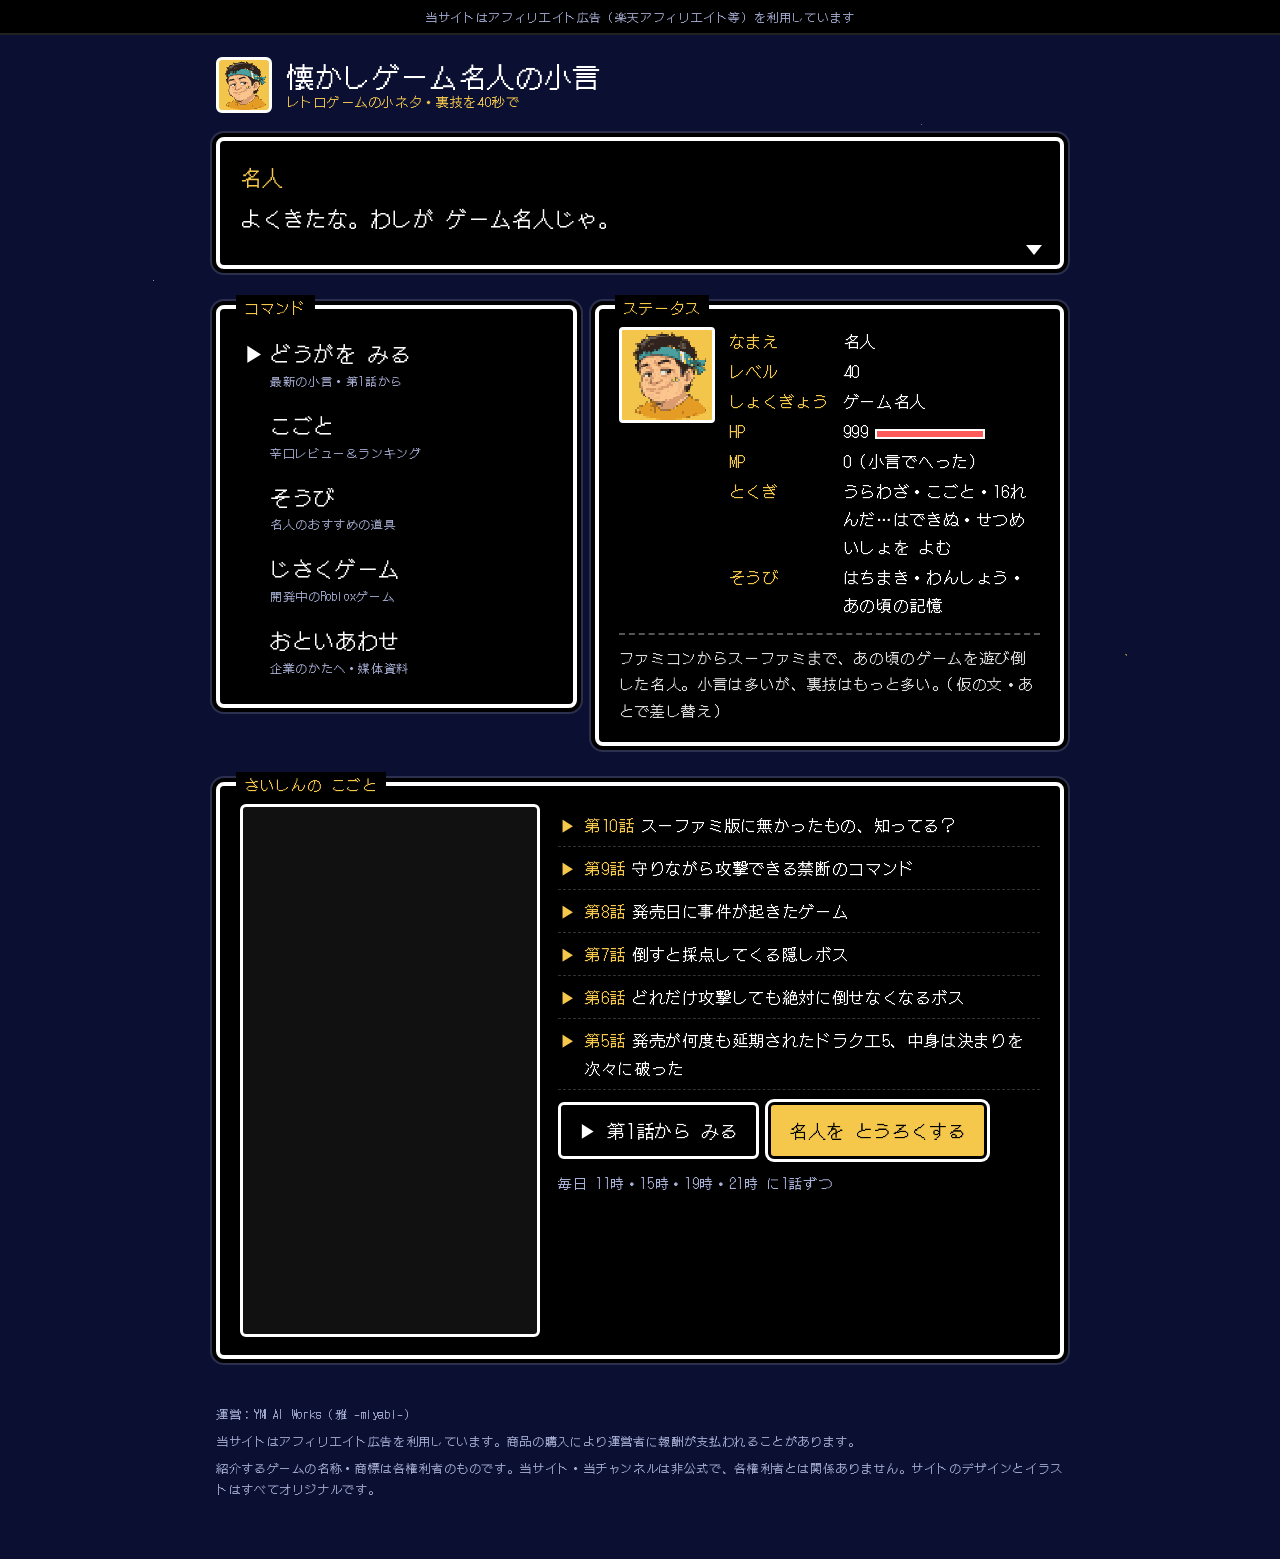
<file: index.html>
<!doctype html>
<html lang="ja">
<head>
<meta charset="utf-8">
<meta name="viewport" content="width=device-width, initial-scale=1">
<title>懐かしゲーム名人の小言｜レトロゲームの小ネタ・裏技を40秒で</title>
<meta name="description" content="懐かしゲームの小ネタ・裏技・豆知識を、名人が40秒で小言するYouTubeショートのチャンネル。毎日11時・15時・19時・21時に1話ずつ。レビュー・おすすめの道具・自作ゲームも。">
<link rel="canonical" href="https://ymaiworks-ctrl.github.io/meijin/">
<meta property="og:type" content="website">
<meta property="og:site_name" content="懐かしゲーム名人の小言">
<meta property="og:title" content="懐かしゲーム名人の小言">
<meta property="og:description" content="あの頃のゲームの小ネタ・裏技を、名人が40秒で。毎日4話。">
<meta property="og:url" content="https://ymaiworks-ctrl.github.io/meijin/">
<meta property="og:image" content="https://ymaiworks-ctrl.github.io/meijin/assets/ogp.jpg">
<meta name="twitter:card" content="summary_large_image">
<link rel="icon" href="assets/meijin_dot.png">
<link rel="manifest" href="manifest.webmanifest">
<meta name="theme-color" content="#0b1033">
<link rel="apple-touch-icon" href="assets/icon-192.png">
<link rel="preconnect" href="https://fonts.googleapis.com"><link rel="preconnect" href="https://fonts.gstatic.com" crossorigin>
<link href="https://fonts.googleapis.com/css2?family=DotGothic16&display=swap" rel="stylesheet">
<link rel="stylesheet" href="assets/css/rpg.css">
</head>
<body>
<div class="pr">当サイトはアフィリエイト広告（楽天アフィリエイト等）を利用しています</div>

<header class="top"><div class="wrap">
  <a class="logo" href="./"><img class="dot" src="assets/meijin_dot.png" alt="" width="56" height="56"><b>懐かしゲーム名人の小言<small>レトロゲームの小ネタ・裏技を40秒で</small></b></a>
</div></header>

<main class="wrap">
  <!-- 名人のセリフ（1文字ずつ・タップで次へ） -->
  <div class="win msg" id="msg" tabindex="0" role="button" aria-label="名人のセリフ。タップで次へ">
    <span class="who">名人</span>
    <p class="text" aria-live="polite">よくきたな。わしが ゲーム名人じゃ。</p>
    <span class="next" aria-hidden="true"></span>
  </div>

  <div class="duo">
    <!-- コマンド -->
    <nav class="win cmd" id="cmd" aria-label="メニュー">
      <span class="win-title">コマンド</span>
      <ul>
        <li><a href="#latest">どうがを みる<small>最新の小言・第1話から</small></a></li>
        <li><a href="review.html">こごと<small>辛口レビュー＆ランキング</small></a></li>
        <li><a href="soubi.html">そうび<small>名人のおすすめの道具</small></a></li>
        <li><a href="games.html">じさくゲーム<small>開発中のRobloxゲーム</small></a></li>
        <li><a href="contact.html">おといあわせ<small>企業のかたへ・媒体資料</small></a></li>
      </ul>
    </nav>

    <!-- ステータス -->
    <section class="win" aria-label="名人のステータス">
      <span class="win-title">ステータス</span>
      <div class="stat">
        <img class="dot" src="assets/meijin_dot.png" alt="名人" width="96" height="96">
        <dl id="status">
          <dt>なまえ</dt><dd>名人</dd>
          <dt>レベル</dt><dd>40</dd>
          <dt>しょくぎょう</dt><dd>ゲーム名人</dd>
        </dl>
        <p class="intro" id="intro"></p>
      </div>
    </section>
  </div>

  <!-- 最新の小言 -->
  <section class="win" id="latest" aria-label="最新の小言">
    <span class="win-title">さいしんの こごと</span>
    <div class="latest">
      <div class="player" id="player"></div>
      <div>
        <ul class="eplist" id="eplist"><li>よみこみちゅう…</li></ul>
        <a class="btn" id="allplay" href="https://www.youtube.com/@meijin_kogoto/shorts" target="_blank" rel="noopener">▶ 第1話から みる</a>
        <a class="btn gold" id="sub" href="https://www.youtube.com/@meijin_kogoto?sub_confirmation=1" target="_blank" rel="noopener">名人を とうろくする</a>
        <p style="margin-top:12px;color:var(--dim);font-size:14px">毎日 <span id="sched">11時・15時・19時・21時</span> に1話ずつ</p>
      </div>
    </div>
  </section>
</main>

<footer><div class="wrap">
  <p>運営：YM AI Works（雅 -miyabi-）</p>
  <p>当サイトはアフィリエイト広告を利用しています。商品の購入により運営者に報酬が支払われることがあります。</p>
  <p>紹介するゲームの名称・商標は各権利者のものです。当サイト・当チャンネルは非公式で、各権利者とは関係ありません。サイトのデザインとイラストはすべてオリジナルです。</p>
</div></footer>

<script src="assets/js/rpg.js"></script>
<script>
(async () => {
  const site = await RPG.json("data/site.json");
  RPG.typewriter(document.getElementById("msg"), site.messages);
  RPG.commandMenu(document.getElementById("cmd"));

  const s = site.status;
  document.getElementById("status").innerHTML = [
    ["なまえ", RPG.esc(s.name)], ["レベル", s.level], ["しょくぎょう", RPG.esc(s.job)],
    ["HP", RPG.esc(s.hp) + '<span class="bar" aria-hidden="true"></span>'], ["MP", RPG.esc(s.mp)],
    ["とくぎ", s.skills.map(RPG.esc).join("・")], ["そうび", s.equip.map(RPG.esc).join("・")],
  ].map(([k, v]) => `<dt>${k}</dt><dd>${v}</dd>`).join("");
  document.getElementById("intro").textContent = site.intro;
  document.getElementById("sched").textContent = site.schedule.join("・");

  try {
    const v = await RPG.json("data/videos.json");
    const eps = v.videos;
    const all = v.playlists.find((p) => p.title.includes("全話"));
    if (all) document.getElementById("allplay").href = "https://www.youtube.com/playlist?list=" + all.id;
    if (eps.length) {
      const id = eps[0].id;
      document.getElementById("player").innerHTML =
        `<iframe src="https://www.youtube.com/embed/${RPG.esc(id)}" title="${RPG.esc(eps[0].title)}" loading="lazy"
           referrerpolicy="strict-origin-when-cross-origin" allow="accelerometer; autoplay; encrypted-media; gyroscope; picture-in-picture" allowfullscreen></iframe>`;
    }
    document.getElementById("eplist").innerHTML = eps.slice(0, 6).map((e) =>
      `<li><a href="https://www.youtube.com/shorts/${RPG.esc(e.id)}" target="_blank" rel="noopener"><span>第${e.ep}話</span>${RPG.esc(e.title.split("【")[0])}</a></li>`).join("");
  } catch (e) {
    document.getElementById("eplist").innerHTML = '<li>どうがの よみこみに しっぱいした。</li>';
  }
})();
</script>
<script>if ("serviceWorker" in navigator) navigator.serviceWorker.register("sw.js");</script>
</body>
</html>
</file>
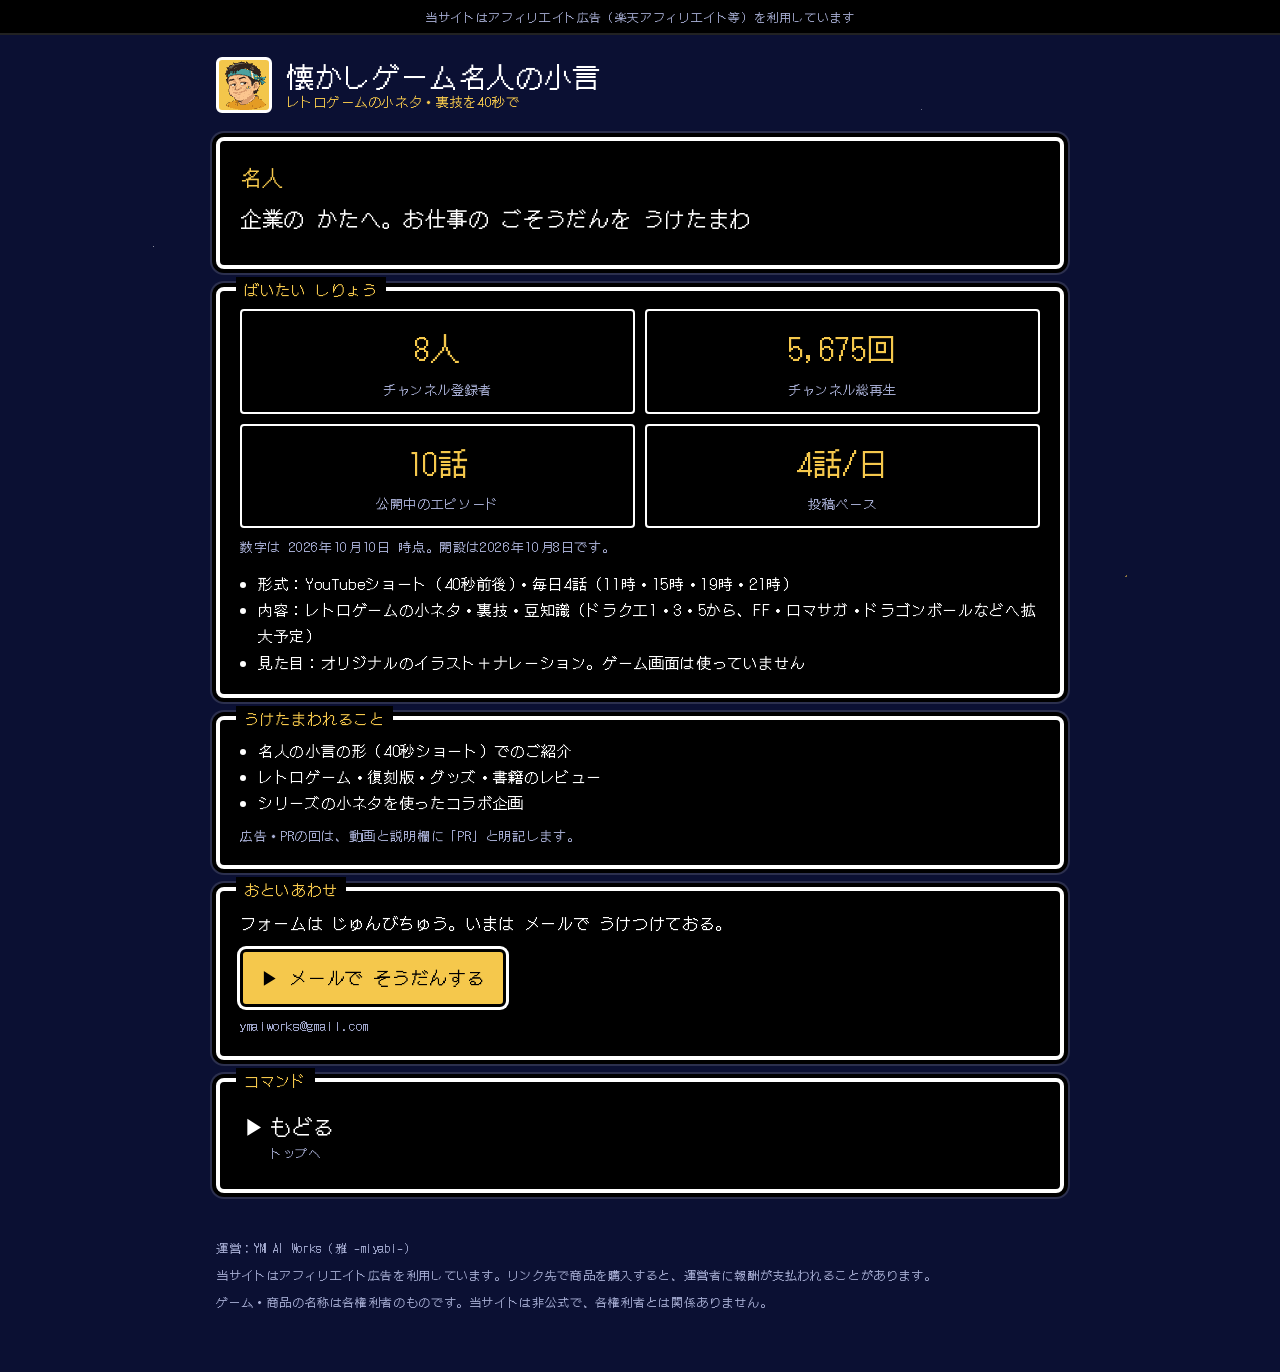
<file: contact.html>
<!doctype html>
<html lang="ja">
<head>
<meta charset="utf-8">
<meta name="viewport" content="width=device-width, initial-scale=1">
<title>おといあわせ（企業のかたへ）｜懐かしゲーム名人の小言</title>
<meta name="description" content="企業案件・コラボのご相談。媒体資料つき。">
<link rel="canonical" href="https://ymaiworks-ctrl.github.io/meijin/contact.html">
<meta property="og:type" content="website">
<meta property="og:site_name" content="懐かしゲーム名人の小言">
<meta property="og:title" content="おといあわせ（企業のかたへ）｜懐かしゲーム名人の小言">
<meta property="og:description" content="あの頃のゲームの小ネタ・裏技を、名人が40秒で。毎日4話。">
<meta property="og:url" content="https://ymaiworks-ctrl.github.io/meijin/contact.html">
<meta property="og:image" content="https://ymaiworks-ctrl.github.io/meijin/assets/ogp.jpg">
<meta name="twitter:card" content="summary_large_image">
<link rel="icon" href="assets/meijin_dot.png">
<link rel="manifest" href="manifest.webmanifest">
<meta name="theme-color" content="#0b1033">
<link rel="apple-touch-icon" href="assets/icon-192.png">
<link rel="preconnect" href="https://fonts.googleapis.com"><link rel="preconnect" href="https://fonts.gstatic.com" crossorigin>
<link href="https://fonts.googleapis.com/css2?family=DotGothic16&display=swap" rel="stylesheet">
<link rel="stylesheet" href="assets/css/rpg.css">
</head>
<body>
<div class="pr">当サイトはアフィリエイト広告（楽天アフィリエイト等）を利用しています</div>

<header class="top"><div class="wrap">
  <a class="logo" href="./"><img class="dot" src="assets/meijin_dot.png" alt="" width="56" height="56"><b>懐かしゲーム名人の小言<small>レトロゲームの小ネタ・裏技を40秒で</small></b></a>
</div></header>

<main class="wrap">
  <div class="win msg" id="msg" tabindex="0" role="button"><span class="who">名人</span><p class="text" aria-live="polite">企業の かたへ。お仕事の ごそうだんを うけたまわる。</p><span class="next" aria-hidden="true"></span></div>

  <section class="win"><span class="win-title">ばいたい しりょう</span>
    <div class="kpi" id="kpi"></div>
    <p class="note" id="asof"></p>
    <ul style="margin:12px 0 0 1.2em;font-size:15px">
      <li>形式：YouTubeショート（40秒前後）・毎日4話（11時・15時・19時・21時）</li>
      <li>内容：レトロゲームの小ネタ・裏技・豆知識（ドラクエ1・3・5から、FF・ロマサガ・ドラゴンボールなどへ拡大予定）</li>
      <li>見た目：オリジナルのイラスト＋ナレーション。ゲーム画面は使っていません</li>
    </ul>
  </section>

  <section class="win"><span class="win-title">うけたまわれること</span>
    <ul style="margin-left:1.2em;font-size:15px">
      <li>名人の小言の形（40秒ショート）でのご紹介</li>
      <li>レトロゲーム・復刻版・グッズ・書籍のレビュー</li>
      <li>シリーズの小ネタを使ったコラボ企画</li>
    </ul>
    <p class="note">広告・PRの回は、動画と説明欄に「PR」と明記します。</p>
  </section>

  <section class="win" id="formbox"><span class="win-title">おといあわせ</span><div id="form"></div></section>

  <nav class="win cmd" id="cmd"><span class="win-title">コマンド</span><ul>
    <li><a href="./">もどる<small>トップへ</small></a></li>
  </ul></nav>
</main>

<footer><div class="wrap">
  <p>運営：YM AI Works（雅 -miyabi-）</p>
  <p>当サイトはアフィリエイト広告を利用しています。リンク先で商品を購入すると、運営者に報酬が支払われることがあります。</p>
  <p>ゲーム・商品の名称は各権利者のものです。当サイトは非公式で、各権利者とは関係ありません。</p>
</div></footer>

<script src="assets/js/rpg.js"></script>
<script>
(async () => {
  RPG.typewriter(document.getElementById("msg"), ["企業の かたへ。お仕事の ごそうだんを うけたまわる。", "まずは したの フォームか メールで、かるく 声をかけてくれ。"]);
  RPG.commandMenu(document.getElementById("cmd"));
  const site = await RPG.json("data/site.json");
  const v = await RPG.json("data/videos.json").catch(() => null);
  if (v?.stats) {
    const n = (x) => Number(x).toLocaleString("ja-JP");
    document.getElementById("kpi").innerHTML = [
      [n(v.stats.subscribers) + "人", "チャンネル登録者"], [n(v.stats.views) + "回", "チャンネル総再生"],
      [n(v.stats.episodes) + "話", "公開中のエピソード"], ["4話/日", "投稿ペース"],
    ].map(([b, s]) => `<div><b>${b}</b><span>${s}</span></div>`).join("");
    const d = new Date(v.fetchedAt);
    document.getElementById("asof").textContent = `数字は ${d.getFullYear()}年${d.getMonth() + 1}月${d.getDate()}日 時点。開設は2026年10月8日です。`;
  }
  const box = document.getElementById("form");
  if (site.formEmbedUrl) {
    box.innerHTML = `<iframe class="form-frame" src="${RPG.esc(site.formEmbedUrl)}" title="お問い合わせフォーム" loading="lazy"></iframe>`;
  } else {
    const subject = encodeURIComponent("【名人の小言】お仕事のご相談");
    const body = encodeURIComponent(["会社名：", "ご担当者：", "ご相談の内容：", "ご予算・時期（分かれば）：", ""].join(String.fromCharCode(10)));
    box.innerHTML = `<p>フォームは じゅんびちゅう。いまは メールで うけつけておる。</p>
      <a class="btn gold" href="mailto:${RPG.esc(site.contactEmail)}?subject=${subject}&body=${body}">▶ メールで そうだんする</a>
      <p class="note">${RPG.esc(site.contactEmail)}</p>`;
  }
})();
</script>
<script>if ("serviceWorker" in navigator) navigator.serviceWorker.register("sw.js");</script>
</body>
</html>
</file>
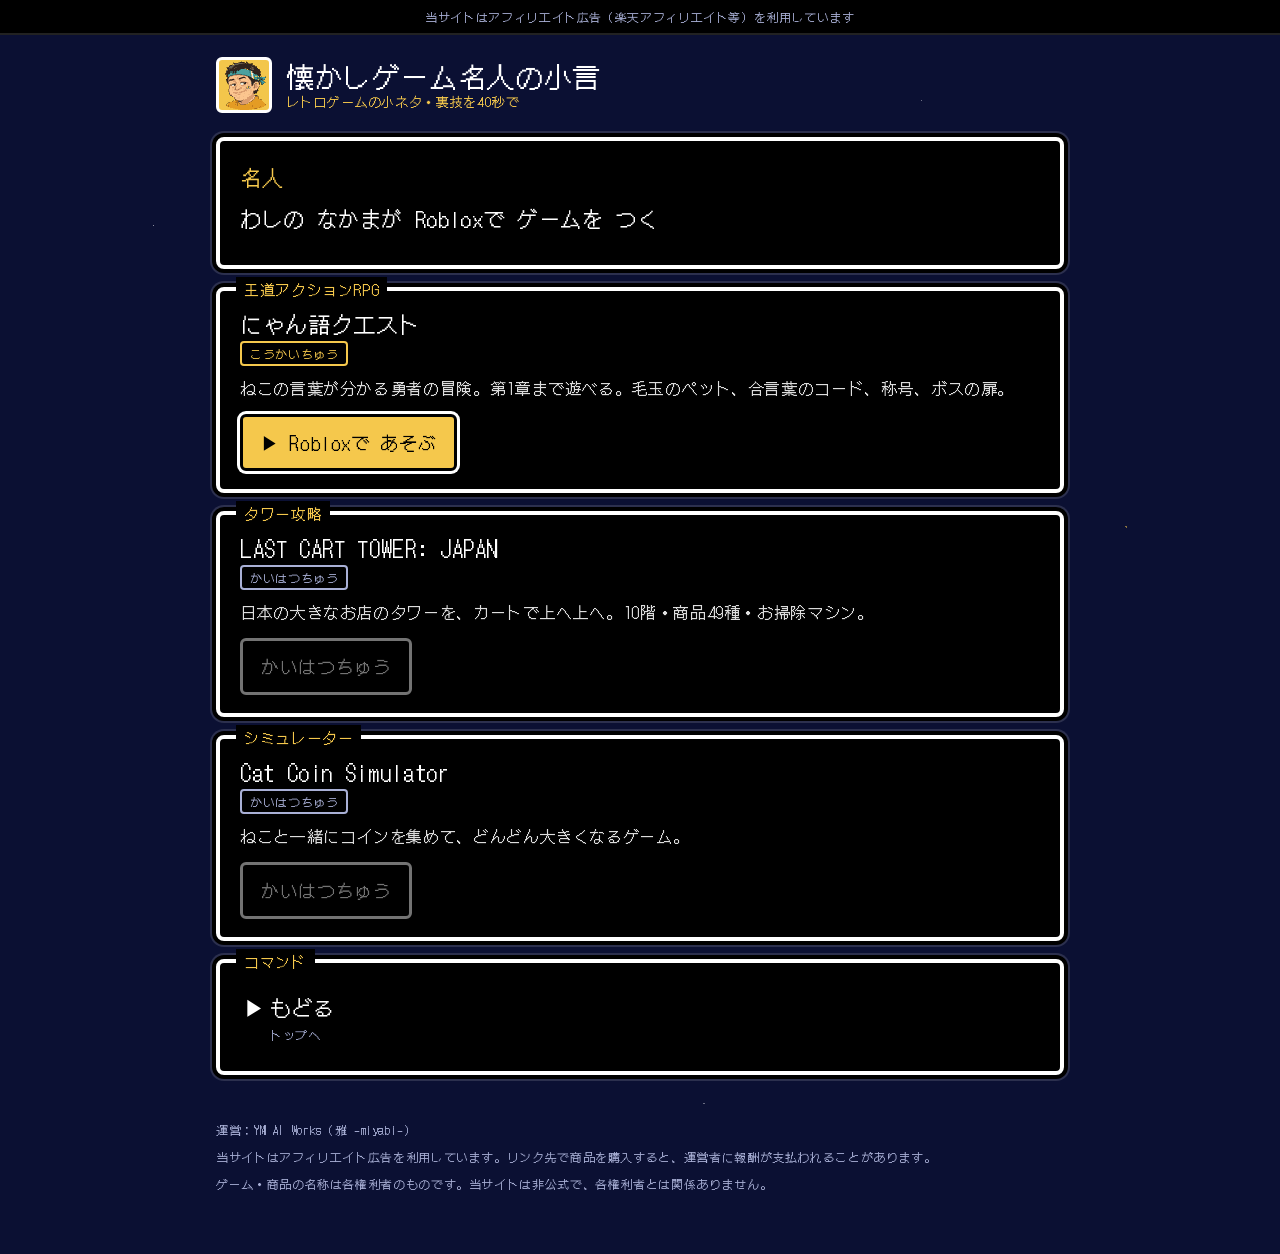
<file: games.html>
<!doctype html>
<html lang="ja">
<head>
<meta charset="utf-8">
<meta name="viewport" content="width=device-width, initial-scale=1">
<title>じさくゲーム｜懐かしゲーム名人の小言</title>
<meta name="description" content="YM AI Works が開発中の Roblox ゲームの紹介。">
<link rel="canonical" href="https://ymaiworks-ctrl.github.io/meijin/games.html">
<meta property="og:type" content="website">
<meta property="og:site_name" content="懐かしゲーム名人の小言">
<meta property="og:title" content="じさくゲーム｜懐かしゲーム名人の小言">
<meta property="og:description" content="あの頃のゲームの小ネタ・裏技を、名人が40秒で。毎日4話。">
<meta property="og:url" content="https://ymaiworks-ctrl.github.io/meijin/games.html">
<meta property="og:image" content="https://ymaiworks-ctrl.github.io/meijin/assets/ogp.jpg">
<meta name="twitter:card" content="summary_large_image">
<link rel="icon" href="assets/meijin_dot.png">
<link rel="manifest" href="manifest.webmanifest">
<meta name="theme-color" content="#0b1033">
<link rel="apple-touch-icon" href="assets/icon-192.png">
<link rel="preconnect" href="https://fonts.googleapis.com"><link rel="preconnect" href="https://fonts.gstatic.com" crossorigin>
<link href="https://fonts.googleapis.com/css2?family=DotGothic16&display=swap" rel="stylesheet">
<link rel="stylesheet" href="assets/css/rpg.css">
</head>
<body>
<div class="pr">当サイトはアフィリエイト広告（楽天アフィリエイト等）を利用しています</div>

<header class="top"><div class="wrap">
  <a class="logo" href="./"><img class="dot" src="assets/meijin_dot.png" alt="" width="56" height="56"><b>懐かしゲーム名人の小言<small>レトロゲームの小ネタ・裏技を40秒で</small></b></a>
</div></header>

<main class="wrap">
  <div class="win msg" id="msg" tabindex="0" role="button"><span class="who">名人</span><p class="text" aria-live="polite">わしの なかまが Robloxで ゲームを つくっておる。</p><span class="next" aria-hidden="true"></span></div>
  <div id="games"></div>
  <nav class="win cmd" id="cmd"><span class="win-title">コマンド</span><ul>
    <li><a href="./">もどる<small>トップへ</small></a></li>
  </ul></nav>
</main>

<footer><div class="wrap">
  <p>運営：YM AI Works（雅 -miyabi-）</p>
  <p>当サイトはアフィリエイト広告を利用しています。リンク先で商品を購入すると、運営者に報酬が支払われることがあります。</p>
  <p>ゲーム・商品の名称は各権利者のものです。当サイトは非公式で、各権利者とは関係ありません。</p>
</div></footer>

<script src="assets/js/rpg.js"></script>
<script>
(async () => {
  RPG.typewriter(document.getElementById("msg"), ["わしの なかまが Robloxで ゲームを つくっておる。", "あそべるものから ためしてみてくれ。"]);
  RPG.commandMenu(document.getElementById("cmd"));
  const { games } = await RPG.json("data/games.json");
  document.getElementById("games").innerHTML = games.map((g) => `<section class="win" id="${RPG.esc(g.id)}"><span class="win-title">${RPG.esc(g.genre)}</span>
    <h2 style="font-size:22px">${RPG.esc(g.title)}</h2>
    <p><span class="tag ${g.url ? "" : "dev"}">${RPG.esc(g.state)}</span></p>
    <p style="margin-top:8px;color:#ddd">${RPG.esc(g.about)}</p>
    ${g.url ? `<a class="btn gold" href="${RPG.esc(g.url)}" target="_blank" rel="noopener">▶ Robloxで あそぶ</a>` : `<a class="btn" aria-disabled="true">かいはつちゅう</a>`}
  </section>`).join("");
})();
</script>
<script>if ("serviceWorker" in navigator) navigator.serviceWorker.register("sw.js");</script>
</body>
</html>
</file>
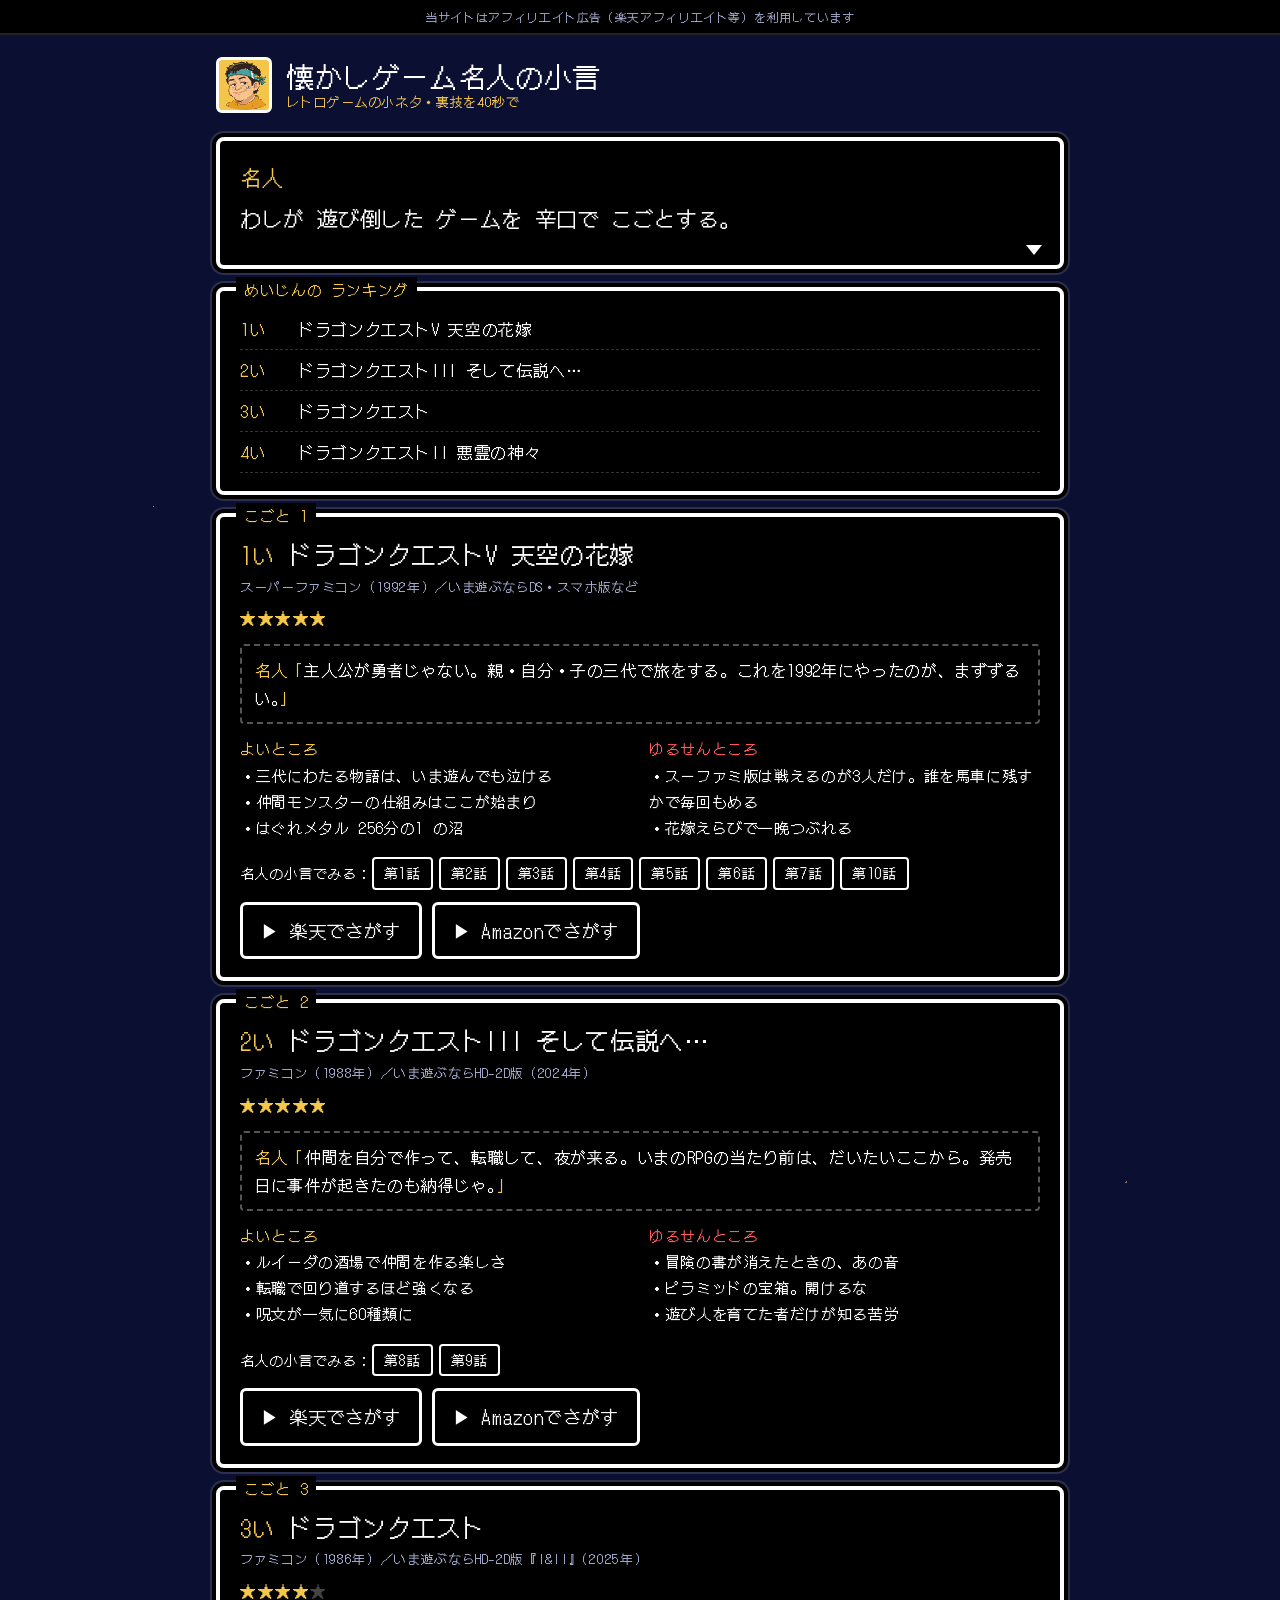
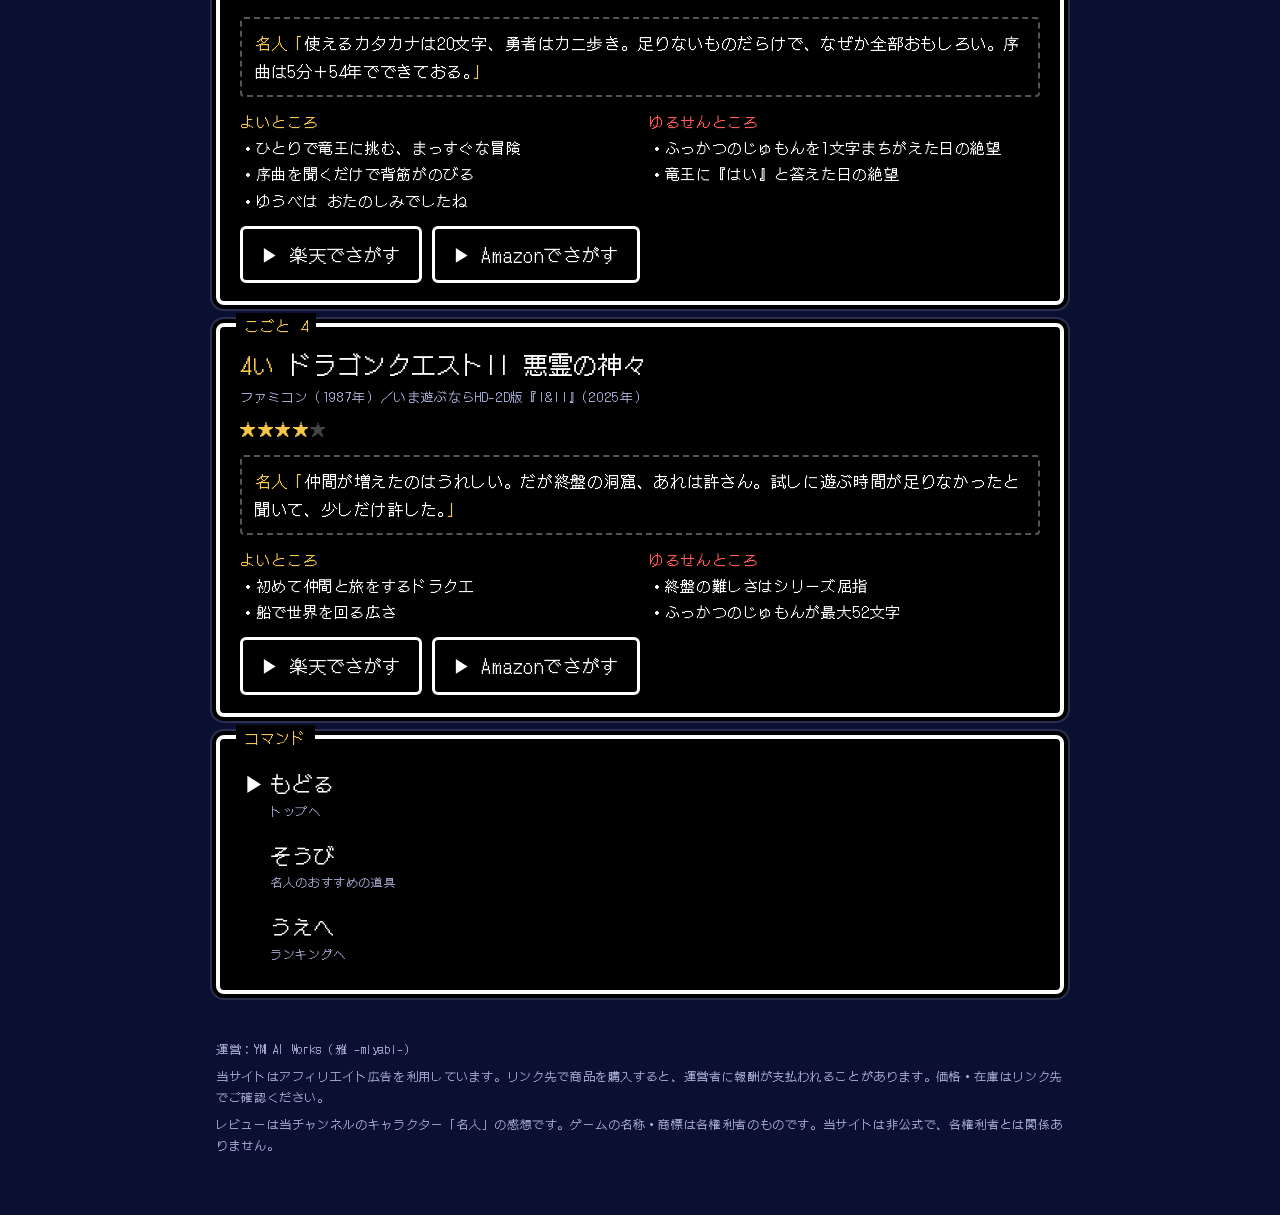
<file: review.html>
<!doctype html>
<html lang="ja">
<head>
<meta charset="utf-8">
<meta name="viewport" content="width=device-width, initial-scale=1">
<title>こごと（レビュー＆ランキング）｜懐かしゲーム名人の小言</title>
<meta name="description" content="懐かしゲームを名人が辛口でレビュー。ランキングつき。">
<link rel="canonical" href="https://ymaiworks-ctrl.github.io/meijin/review.html">
<meta property="og:type" content="website">
<meta property="og:site_name" content="懐かしゲーム名人の小言">
<meta property="og:title" content="こごと（レビュー＆ランキング）｜懐かしゲーム名人の小言">
<meta property="og:description" content="あの頃のゲームの小ネタ・裏技を、名人が40秒で。毎日4話。">
<meta property="og:url" content="https://ymaiworks-ctrl.github.io/meijin/review.html">
<meta property="og:image" content="https://ymaiworks-ctrl.github.io/meijin/assets/ogp.jpg">
<meta name="twitter:card" content="summary_large_image">
<link rel="icon" href="assets/meijin_dot.png">
<link rel="manifest" href="manifest.webmanifest">
<meta name="theme-color" content="#0b1033">
<link rel="apple-touch-icon" href="assets/icon-192.png">
<link rel="preconnect" href="https://fonts.googleapis.com"><link rel="preconnect" href="https://fonts.gstatic.com" crossorigin>
<link href="https://fonts.googleapis.com/css2?family=DotGothic16&display=swap" rel="stylesheet">
<link rel="stylesheet" href="assets/css/rpg.css">
</head>
<body>
<div class="pr">当サイトはアフィリエイト広告（楽天アフィリエイト等）を利用しています</div>

<header class="top"><div class="wrap">
  <a class="logo" href="./"><img class="dot" src="assets/meijin_dot.png" alt="" width="56" height="56"><b>懐かしゲーム名人の小言<small>レトロゲームの小ネタ・裏技を40秒で</small></b></a>
</div></header>

<main class="wrap">
  <div class="win msg" id="msg" tabindex="0" role="button" aria-label="名人のセリフ。タップで次へ">
    <span class="who">名人</span><p class="text" aria-live="polite">わしが 遊び倒した ゲームを 辛口で こごとする。</p><span class="next" aria-hidden="true"></span>
  </div>

  <section class="win" aria-label="名人のランキング">
    <span class="win-title">めいじんの ランキング</span>
    <ol class="rank-list" id="ranking"><li>よみこみちゅう…</li></ol>
  </section>

  <div id="reviews"></div>

  <nav class="win cmd" id="cmd" aria-label="メニュー"><span class="win-title">コマンド</span><ul>
    <li><a href="./">もどる<small>トップへ</small></a></li>
    <li><a href="soubi.html">そうび<small>名人のおすすめの道具</small></a></li>
    <li><a href="#ranking">うえへ<small>ランキングへ</small></a></li>
  </ul></nav>
</main>

<footer><div class="wrap">
  <p>運営：YM AI Works（雅 -miyabi-）</p>
  <p>当サイトはアフィリエイト広告を利用しています。リンク先で商品を購入すると、運営者に報酬が支払われることがあります。価格・在庫はリンク先でご確認ください。</p>
  <p>レビューは当チャンネルのキャラクター「名人」の感想です。ゲームの名称・商標は各権利者のものです。当サイトは非公式で、各権利者とは関係ありません。</p>
</div></footer>

<script src="assets/js/rpg.js"></script>
<script src="assets/js/aff.js"></script>
<script>
(async () => {
  RPG.typewriter(document.getElementById("msg"), [
    "わしが 遊び倒した ゲームを 辛口で こごとする。",
    "ほめるところは ほめる。ゆるせんところは ゆるさん。",
    "気になったら 名人の小言の 回も みてくれ。",
  ]);
  RPG.commandMenu(document.getElementById("cmd"));
  await AFF.load();
  const { reviews } = await RPG.json("data/reviews.json");
  const vids = await RPG.json("data/videos.json").catch(() => ({ videos: [] }));
  const pub = new Map(vids.videos.map((v) => [v.ep, v.id]));
  reviews.sort((a, b) => a.rank - b.rank);
  const stars = (n) => "★".repeat(n) + `<span class="off">${"★".repeat(5 - n)}</span>`;
  document.getElementById("ranking").innerHTML = reviews.map((r) =>
    `<li><b>${r.rank}い</b><a href="#${RPG.esc(r.id)}">${RPG.esc(r.title)}</a></li>`).join("");
  document.getElementById("reviews").innerHTML = reviews.map((r) => {
    const eps = r.episodes.filter((n) => pub.has(n));
    return `<article class="win" id="${RPG.esc(r.id)}">
      <span class="win-title">こごと ${r.rank}</span>
      <div class="rv-head"><span class="rv-rank">${r.rank}い</span><h2 class="rv-title">${RPG.esc(r.title)}</h2></div>
      <p class="rv-plat">${RPG.esc(r.platform)}</p>
      <p class="rv-star" aria-label="5点中${r.score}点">${stars(r.score)}</p>
      <p class="rv-kogoto">${RPG.esc(r.kogoto)}</p>
      <div class="rv-cols">
        <div><h3>よいところ</h3><ul>${r.good.map((x) => `<li>${RPG.esc(x)}</li>`).join("")}</ul></div>
        <div><h3 class="bad">ゆるせんところ</h3><ul>${r.bad.map((x) => `<li>${RPG.esc(x)}</li>`).join("")}</ul></div>
      </div>
      ${eps.length ? `<p class="rv-eps">名人の小言でみる：${eps.map((n) => `<a href="https://www.youtube.com/shorts/${RPG.esc(pub.get(n))}" target="_blank" rel="noopener">第${n}話</a>`).join("")}</p>` : ""}
      ${AFF.buttons(r.links)}
    </article>`;
  }).join("");
})();
</script>
<script>if ("serviceWorker" in navigator) navigator.serviceWorker.register("sw.js");</script>
</body>
</html>
</file>
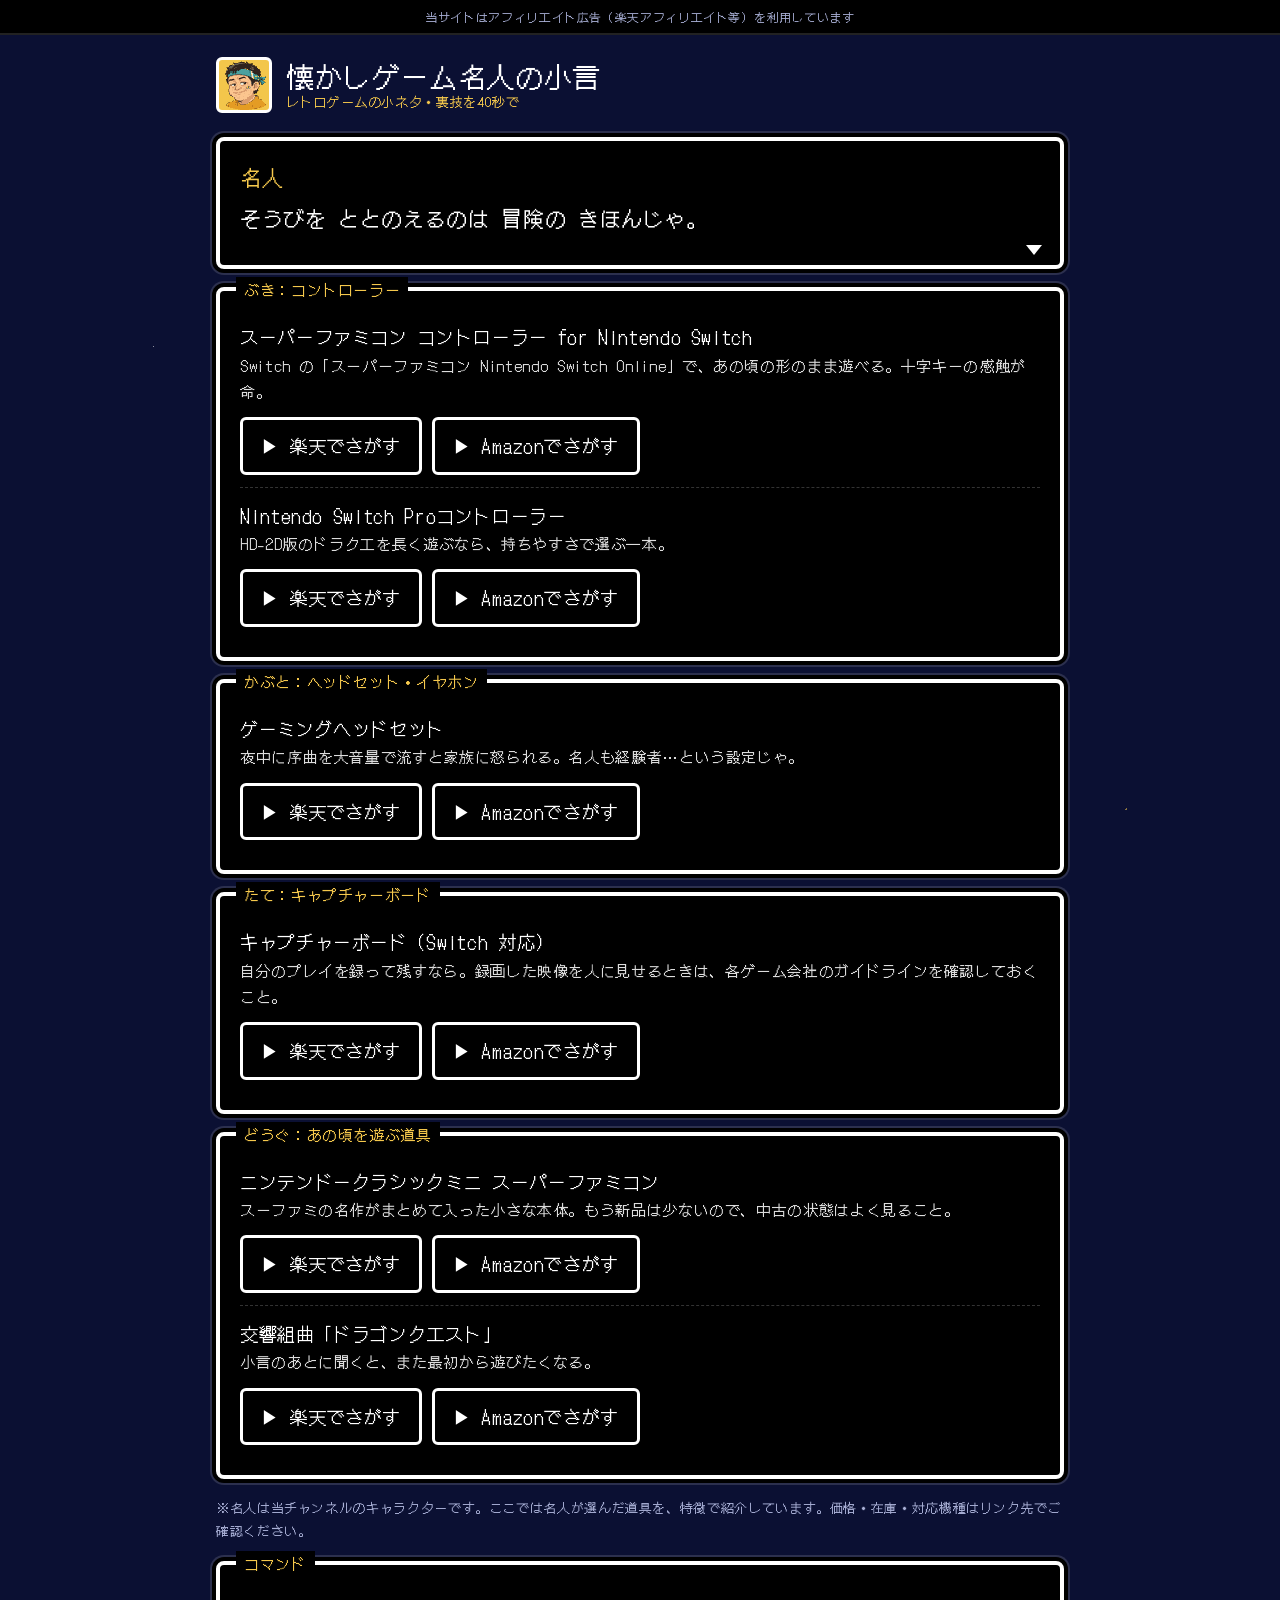
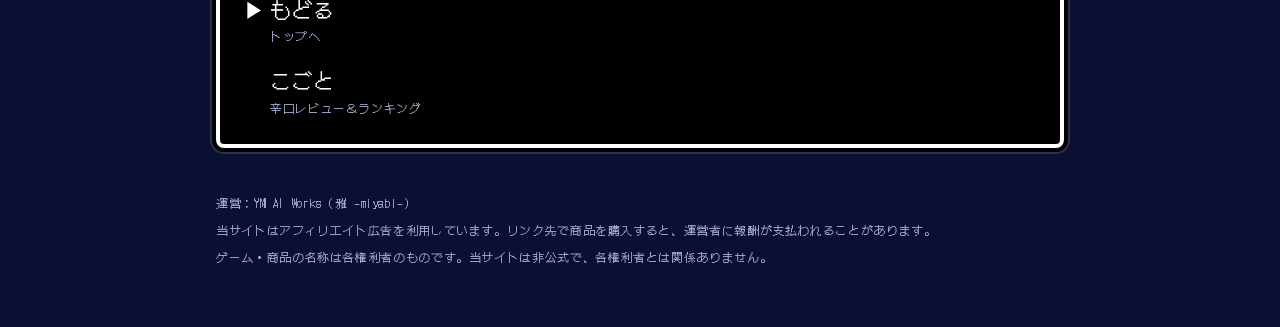
<file: soubi.html>
<!doctype html>
<html lang="ja">
<head>
<meta charset="utf-8">
<meta name="viewport" content="width=device-width, initial-scale=1">
<title>そうび（名人のおすすめの道具）｜懐かしゲーム名人の小言</title>
<meta name="description" content="レトロゲームを遊ぶための、名人のおすすめの道具。">
<link rel="canonical" href="https://ymaiworks-ctrl.github.io/meijin/soubi.html">
<meta property="og:type" content="website">
<meta property="og:site_name" content="懐かしゲーム名人の小言">
<meta property="og:title" content="そうび（名人のおすすめの道具）｜懐かしゲーム名人の小言">
<meta property="og:description" content="あの頃のゲームの小ネタ・裏技を、名人が40秒で。毎日4話。">
<meta property="og:url" content="https://ymaiworks-ctrl.github.io/meijin/soubi.html">
<meta property="og:image" content="https://ymaiworks-ctrl.github.io/meijin/assets/ogp.jpg">
<meta name="twitter:card" content="summary_large_image">
<link rel="icon" href="assets/meijin_dot.png">
<link rel="manifest" href="manifest.webmanifest">
<meta name="theme-color" content="#0b1033">
<link rel="apple-touch-icon" href="assets/icon-192.png">
<link rel="preconnect" href="https://fonts.googleapis.com"><link rel="preconnect" href="https://fonts.gstatic.com" crossorigin>
<link href="https://fonts.googleapis.com/css2?family=DotGothic16&display=swap" rel="stylesheet">
<link rel="stylesheet" href="assets/css/rpg.css">
</head>
<body>
<div class="pr">当サイトはアフィリエイト広告（楽天アフィリエイト等）を利用しています</div>

<header class="top"><div class="wrap">
  <a class="logo" href="./"><img class="dot" src="assets/meijin_dot.png" alt="" width="56" height="56"><b>懐かしゲーム名人の小言<small>レトロゲームの小ネタ・裏技を40秒で</small></b></a>
</div></header>

<main class="wrap">
  <div class="win msg" id="msg" tabindex="0" role="button"><span class="who">名人</span><p class="text" aria-live="polite">そうびを ととのえるのは 冒険の きほんじゃ。</p><span class="next" aria-hidden="true"></span></div>
  <div id="groups"></div>
  <p class="note">※名人は当チャンネルのキャラクターです。ここでは名人が選んだ道具を、特徴で紹介しています。価格・在庫・対応機種はリンク先でご確認ください。</p>
  <nav class="win cmd" id="cmd"><span class="win-title">コマンド</span><ul>
    <li><a href="./">もどる<small>トップへ</small></a></li>
    <li><a href="review.html">こごと<small>辛口レビュー＆ランキング</small></a></li>
  </ul></nav>
</main>

<footer><div class="wrap">
  <p>運営：YM AI Works（雅 -miyabi-）</p>
  <p>当サイトはアフィリエイト広告を利用しています。リンク先で商品を購入すると、運営者に報酬が支払われることがあります。</p>
  <p>ゲーム・商品の名称は各権利者のものです。当サイトは非公式で、各権利者とは関係ありません。</p>
</div></footer>

<script src="assets/js/rpg.js"></script><script src="assets/js/aff.js"></script>
<script>
(async () => {
  RPG.typewriter(document.getElementById("msg"), ["そうびを ととのえるのは 冒険の きほんじゃ。", "あの頃の ゲームを いま遊ぶなら、このへんが おすすめじゃ。"]);
  RPG.commandMenu(document.getElementById("cmd"));
  await AFF.load();
  const { groups } = await RPG.json("data/soubi.json");
  document.getElementById("groups").innerHTML = groups.map((g) => `<section class="win"><span class="win-title">${RPG.esc(g.slot)}：${RPG.esc(g.title)}</span>
    ${g.items.map((it) => `<div class="eq"><h3>${RPG.esc(it.name)}</h3><p>${RPG.esc(it.why)}</p>${AFF.buttons(it.links)}</div>`).join("")}</section>`).join("");
})();
</script>
<script>if ("serviceWorker" in navigator) navigator.serviceWorker.register("sw.js");</script>
</body>
</html>
</file>
<file: assets/css/rpg.css>
/* 懐かしゲーム名人の小言 — レトロRPG風（オリジナル）
   黒地＋白枠の「ウィンドウ」が基本の部品。特定作品のロゴ・キャラ・UIの写しはしない */
:root {
  --bg: #0b1033;        /* 濃紺 */
  --bg2: #141b4d;
  --win: #000;
  --line: #fff;
  --gold: #f5c84c;
  --red: #ff5a5a;
  --dim: #a9b0d6;
  --font: "DotGothic16", "MS Gothic", monospace;
}
* { box-sizing: border-box; margin: 0; padding: 0; }
html { -webkit-text-size-adjust: 100%; }
body {
  font-family: var(--font);
  color: #fff;
  background: var(--bg);
  background-image:
    radial-gradient(1px 1px at 12% 18%, #fff8 50%, transparent 51%),
    radial-gradient(1px 1px at 72% 8%, #fff6 50%, transparent 51%),
    radial-gradient(2px 2px at 88% 42%, #f5c84c88 50%, transparent 51%),
    radial-gradient(1px 1px at 30% 64%, #fff5 50%, transparent 51%),
    radial-gradient(1px 1px at 55% 88%, #fff6 50%, transparent 51%);
  line-height: 1.75;
  letter-spacing: .04em;
  min-height: 100vh;
}
a { color: inherit; }
img.dot { image-rendering: pixelated; image-rendering: crisp-edges; }
.wrap { max-width: 880px; margin: 0 auto; padding: 0 16px; }

/* PR表示（ステマ規制） */
.pr { background: #000; color: var(--dim); font-size: 12px; text-align: center; padding: 6px 16px; border-bottom: 2px solid #222; }

/* ── ウィンドウ（黒地・白の二重枠） ── */
.win {
  position: relative;
  background: var(--win);
  border: 4px solid var(--line);
  border-radius: 8px;
  box-shadow: 0 0 0 4px #000, 0 0 0 6px #ffffff22;
  padding: 18px 20px;
  margin: 18px 0;
}
.win > .win-title {
  position: absolute; top: -14px; left: 16px;
  background: #000; padding: 0 8px; font-size: 15px; color: var(--gold);
}
.win h1, .win h2 { font-weight: 400; line-height: 1.3; }

/* ── ヘッダー ── */
.top { padding: 22px 0 6px; }
.logo { display: flex; align-items: center; gap: 14px; text-decoration: none; }
.logo img { width: 56px; height: 56px; border: 3px solid #fff; border-radius: 6px; background: var(--gold); }
.logo b { font-size: clamp(20px, 5vw, 28px); font-weight: 400; line-height: 1.2; }
.logo small { display: block; color: var(--gold); font-size: 13px; }

/* ── メッセージウィンドウ（1文字ずつ） ── */
.msg { min-height: 132px; font-size: clamp(17px, 4.2vw, 21px); cursor: pointer; }
.msg .who { color: var(--gold); margin-bottom: 4px; display: block; }
.msg .next {
  position: absolute; right: 18px; bottom: 10px;
  width: 0; height: 0; border-left: 8px solid transparent; border-right: 8px solid transparent; border-top: 10px solid #fff;
  animation: blink 1s steps(2, start) infinite; opacity: 0;
}
.msg.done .next { opacity: 1; }
@keyframes blink { to { visibility: hidden; } }

/* ── 2段組み：コマンド＋ステータス ── */
.duo { display: grid; grid-template-columns: 1fr 1.3fr; gap: 0 18px; align-items: start; }

/* ── コマンドウィンドウ ── */
.cmd ul { list-style: none; }
.cmd li a {
  display: block; position: relative; padding: 8px 8px 8px 30px;
  text-decoration: none; font-size: clamp(18px, 4.4vw, 21px); outline: none;
}
.cmd li a::before { content: "▶"; position: absolute; left: 4px; opacity: 0; color: #fff; }
.cmd li a:hover::before, .cmd li a:focus::before, .cmd li a.on::before { opacity: 1; animation: blink 1s steps(2, start) infinite; }
.cmd li a small { display: block; font-size: 12px; color: var(--dim); margin-top: -2px; }

/* ── ステータスウィンドウ ── */
.stat { display: grid; grid-template-columns: 96px 1fr; gap: 14px; align-items: start; }
.stat img { width: 96px; height: 96px; border: 3px solid #fff; border-radius: 4px; background: var(--gold); }
.stat dl { display: grid; grid-template-columns: auto 1fr; gap: 2px 14px; font-size: 16px; }
.stat dt { color: var(--gold); }
.stat .intro { grid-column: 1 / -1; color: #ddd; font-size: 15px; border-top: 2px dashed #555; padding-top: 10px; }
.bar { display: inline-block; vertical-align: middle; width: 110px; height: 10px; border: 2px solid #fff; margin-left: 6px; background: linear-gradient(90deg, var(--red) 100%, transparent 0); }

/* ── 最新の小言 ── */
.latest { display: grid; grid-template-columns: minmax(0, 300px) 1fr; gap: 18px; align-items: start; }
.player { position: relative; width: 100%; aspect-ratio: 9 / 16; border: 3px solid #fff; border-radius: 6px; overflow: hidden; background: #111; }
.player iframe { position: absolute; inset: 0; width: 100%; height: 100%; border: 0; }
.eplist { list-style: none; }
.eplist li a { display: block; padding: 7px 0 7px 26px; position: relative; text-decoration: none; border-bottom: 1px dashed #333; }
.eplist li a::before { content: "▶"; position: absolute; left: 2px; color: var(--gold); }
.eplist li a span { color: var(--gold); margin-right: 6px; }

/* ── ボタン ── */
.btn {
  display: inline-block; text-decoration: none; text-align: center;
  background: #000; color: #fff; border: 3px solid #fff; border-radius: 6px;
  padding: 10px 18px; font-size: 18px; margin-top: 12px;
}
.btn.gold { background: var(--gold); color: #000; border-color: #000; box-shadow: 0 0 0 3px #fff; }
.btn:active { transform: translate(2px, 2px); }
.btn[aria-disabled="true"] { opacity: .45; pointer-events: none; }

/* ── フッター ── */
footer { padding: 26px 0 60px; color: var(--dim); font-size: 12px; }
footer p + p { margin-top: 6px; }

/* ── スマホ ── */
@media (max-width: 720px) {
  .duo, .latest { grid-template-columns: 1fr; }
  .latest .player { max-width: 320px; margin: 0 auto; }
  .stat { grid-template-columns: 72px 1fr; }
  .stat img { width: 72px; height: 72px; }
}

/* ── こごと（レビュー） ── */
.rv-head { display: flex; gap: 14px; align-items: baseline; flex-wrap: wrap; }
.rv-rank { color: var(--gold); font-size: 22px; }
.rv-title { font-size: clamp(19px, 4.6vw, 24px); }
.rv-plat { color: var(--dim); font-size: 13px; margin-top: 2px; }
.rv-star { color: var(--gold); letter-spacing: .1em; margin-top: 6px; }
.rv-star .off { color: #444; }
.rv-kogoto { margin: 12px 0; padding: 10px 12px; border: 2px dashed #555; border-radius: 4px; }
.rv-kogoto::before { content: "名人「"; color: var(--gold); }
.rv-kogoto::after { content: "」"; color: var(--gold); }
.rv-cols { display: grid; grid-template-columns: 1fr 1fr; gap: 10px 18px; }
.rv-cols h3 { font-weight: 400; font-size: 15px; color: var(--gold); }
.rv-cols h3.bad { color: var(--red); }
.rv-cols ul { list-style: none; font-size: 15px; }
.rv-cols li::before { content: "・"; }
.rv-eps { margin-top: 12px; font-size: 14px; }
.rv-eps a { display: inline-block; margin: 4px 6px 0 0; padding: 2px 10px; border: 2px solid #fff; border-radius: 4px; text-decoration: none; }
.rv-shop { display: flex; flex-wrap: wrap; gap: 0 10px; }
.rank-list { list-style: none; counter-reset: r; }
.rank-list li { display: flex; gap: 10px; padding: 6px 0; border-bottom: 1px dashed #333; }
.rank-list li a { text-decoration: none; }
.rank-list b { color: var(--gold); font-weight: 400; min-width: 3em; }
@media (max-width: 720px) { .rv-cols { grid-template-columns: 1fr; } }

/* ── そうび・じさくゲーム・おといあわせ ── */
.slot { color: var(--gold); font-size: 14px; }
.eq { padding: 12px 0; border-bottom: 1px dashed #333; }
.eq:last-child { border-bottom: 0; }
.eq h3 { font-weight: 400; font-size: 18px; }
.eq p { color: #ddd; font-size: 15px; }
.tag { display: inline-block; font-size: 12px; padding: 0 8px; border: 2px solid var(--gold); color: var(--gold); border-radius: 4px; margin-right: 6px; }
.tag.dev { border-color: var(--dim); color: var(--dim); }
.kpi { display: grid; grid-template-columns: repeat(2, 1fr); gap: 10px; }
.kpi div { border: 2px solid #fff; border-radius: 4px; padding: 10px; text-align: center; }
.kpi b { display: block; color: var(--gold); font-size: clamp(22px, 6vw, 30px); font-weight: 400; }
.kpi span { font-size: 13px; color: var(--dim); }
.form-frame { width: 100%; min-height: 900px; border: 0; background: #fff; border-radius: 4px; }
.note { color: var(--dim); font-size: 13px; margin-top: 8px; }
</file>
